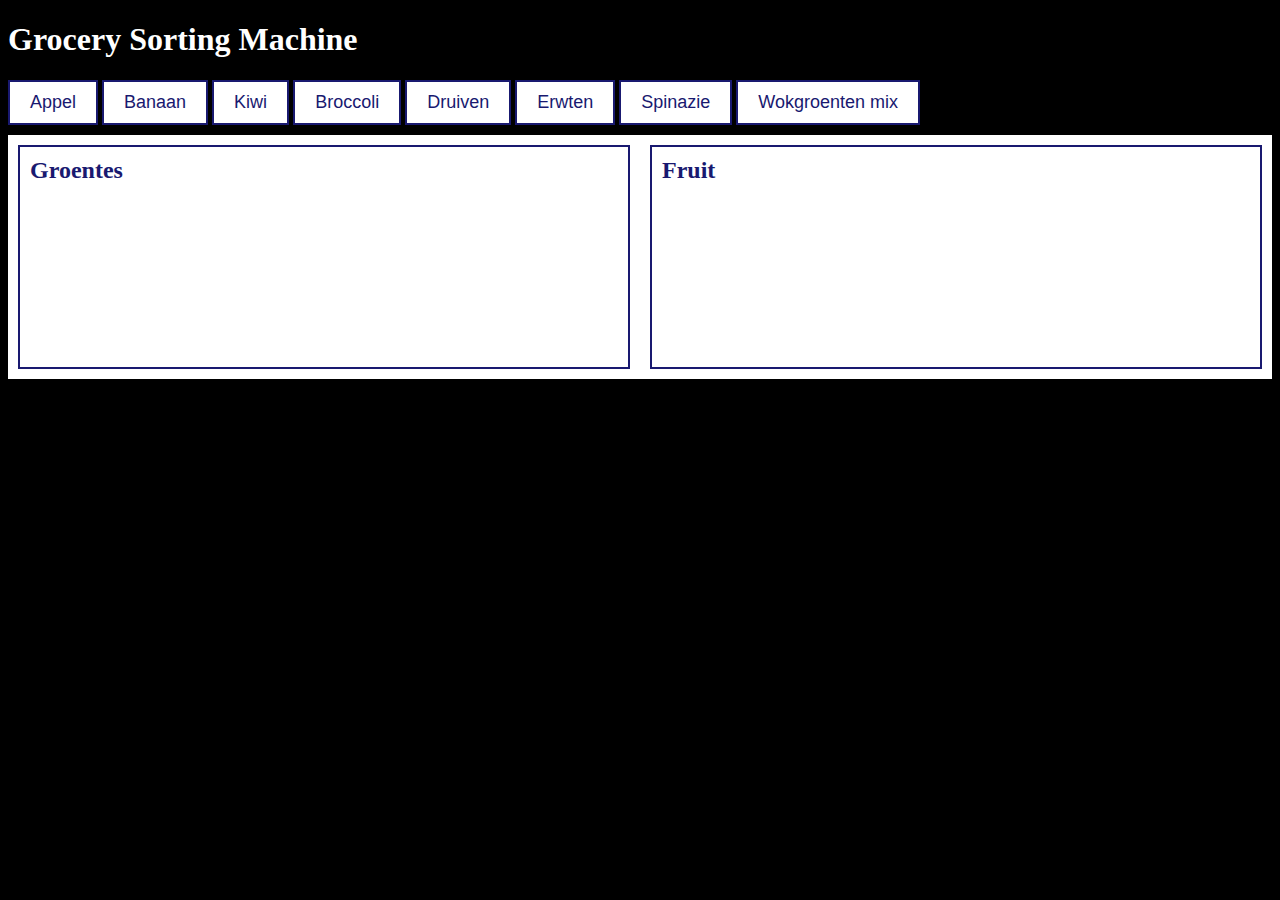
<file: les2-boodschappen/index.html>
<!DOCTYPE html>
<html lang="en">
<head>
    <meta charset="UTF-8">
    <meta http-equiv="X-UA-Compatible" content="IE=edge">
    <meta name="viewport" content="width=device-width, initial-scale=1.0">
    <title>Boodschappen</title>
    <link rel="stylesheet" href="style.css">
</head>
<body>

    <h1>Grocery Sorting Machine</h1>

    <div id="boodschappen">

        <button onclick="zetInFruit('Appel')">Appel</button>
        <button onclick="zetInFruit('Banaan')">Banaan</button>
        <button onclick="zetInFruit('Kiwi')">Kiwi</button>
        <button onclick="zetInGroentes('Broccoli')">Broccoli</button>
        <button onclick="zetInFruit('Druiven')">Druiven</button>
        <button onclick="zetInGroentes('Erwten')">Erwten</button>
        <button onclick="zetInGroentes('Spinazi')">Spinazie</button>
        <button onclick="zetInGroentes('Wokgroenten mix')">Wokgroenten mix</button>

    </div>

    <div id="koelkast">
        <section id="groentes">

            <h2>Groentes</h2>

        </section>
        <section id="fruit">

            <h2>Fruit</h2>

        </section>
    </div>

    <script src="script.js"></script>

</body>
</html>
</file>
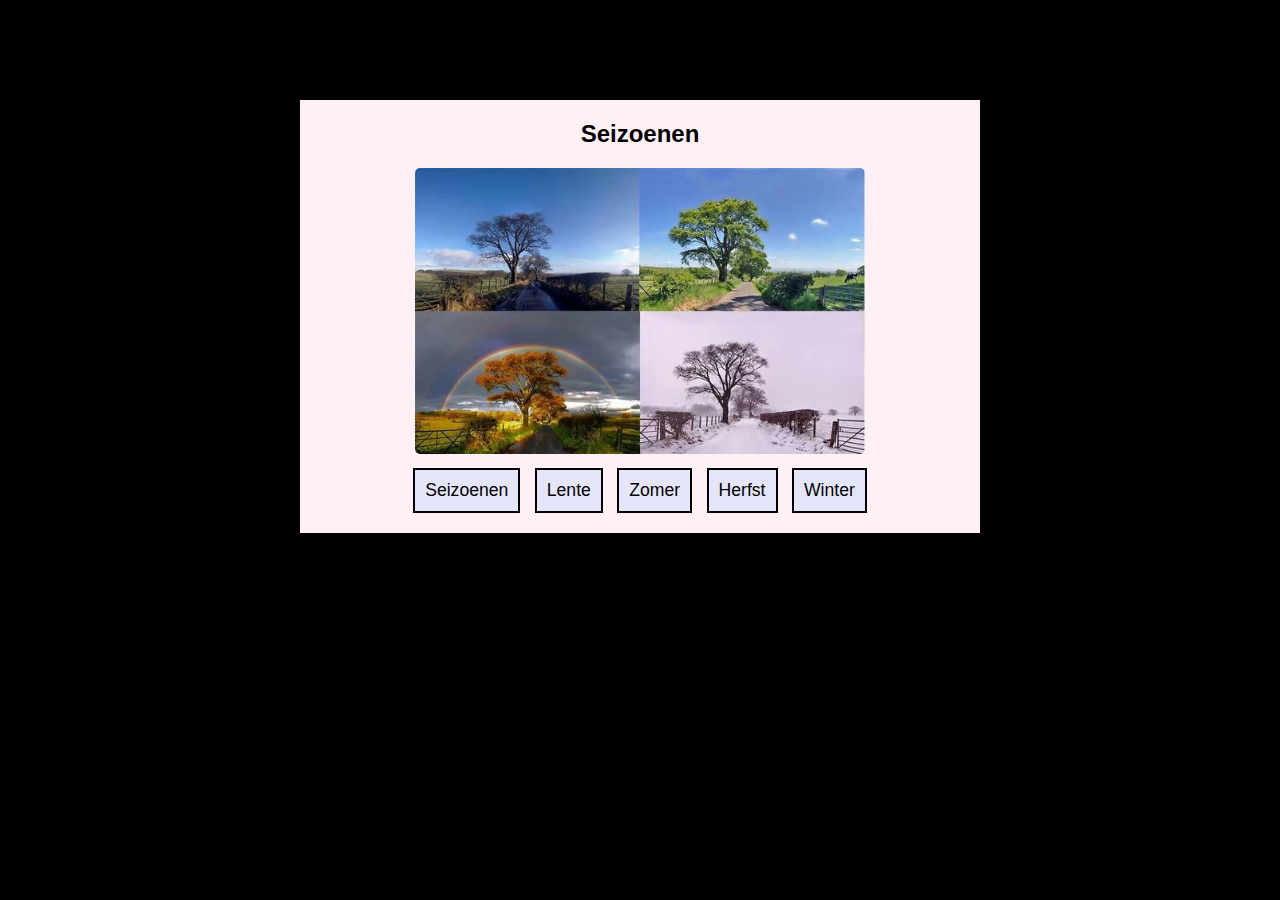
<file: les4-seasons/index.html>
<!DOCTYPE html>
<html lang="en">
<head>
    <meta charset="UTF-8">
    <meta http-equiv="X-UA-Compatible" content="IE=edge">
    <meta name="viewport" content="width=device-width, initial-scale=1.0">
    <title>Document</title>
    <link rel="stylesheet" href="style.css">
</head>
<body>
    
    <div id="container">

        <h2 id="myTitle">Seizoenen</h2>

        <div id="img-wrapper">
            <img id="myImage" src="img/AllSeasons.jpeg" alt="seizoenen">
        </div>

        <nav>
            <button onclick="show(0)">Seizoenen</button>
            <button onclick="show(1)">Lente</button>
            <button onclick="show(2)">Zomer</button>
            <button onclick="show(3)">Herfst</button>
            <button onclick="show(4)">Winter</button>
        </nav>

    </div>


    <script src="script.js"></script>

</body>
</html>
</file>
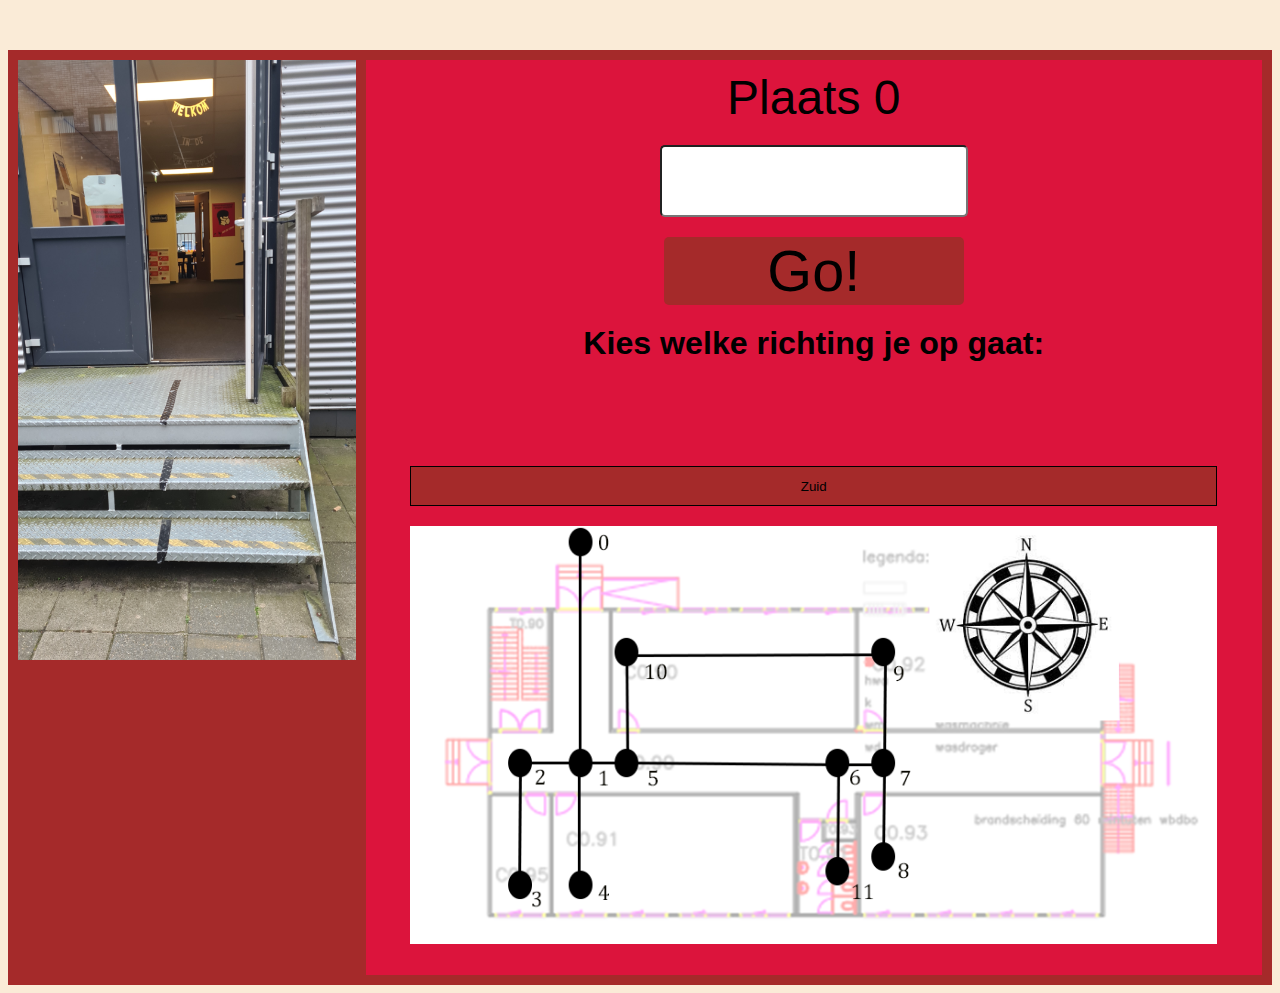
<file: les5-SilverBullet/index.html>
<!DOCTYPE html>
<html lang="en">
<head>
    <meta charset="UTF-8">
    <meta http-equiv="X-UA-Compatible" content="IE=edge">
    <meta name="viewport" content="width=device-width, initial-scale=1.0">
    <title>Document</title>
    <link rel="stylesheet" href="style.css">
</head>
<body onload="updateDirections()">
    
    <div id="container">

        <img id="myImage" src="img/0.jpeg" alt="foto sb">

        <div id="myInteraction">
            
            <div id="myTitle">

                Plaats 0

            </div>

            <input type="text" id="myInput" autocomplete="off">

            <input id="button" type="button" value="Go!" onclick="getInput()">

            <h6>
                Kies welke richting je op gaat:
            </h6>
            <nav>
                <button id="buttonNoord" onclick="goDirection('noord')">Noord</button>
                <button id="buttonOost" onclick="goDirection('oost')">Oost</button>
                <button id="buttonZuid" onclick="goDirection('zuid')">Zuid</button>
                <button id="buttonWest" onclick="goDirection('west')">West</button>
            </nav>
            <img src="img/map_compass.png" alt="Map" class="map">

        </div>

    </div>

    <script src="script.js"></script>

</body>
</html>
</file>
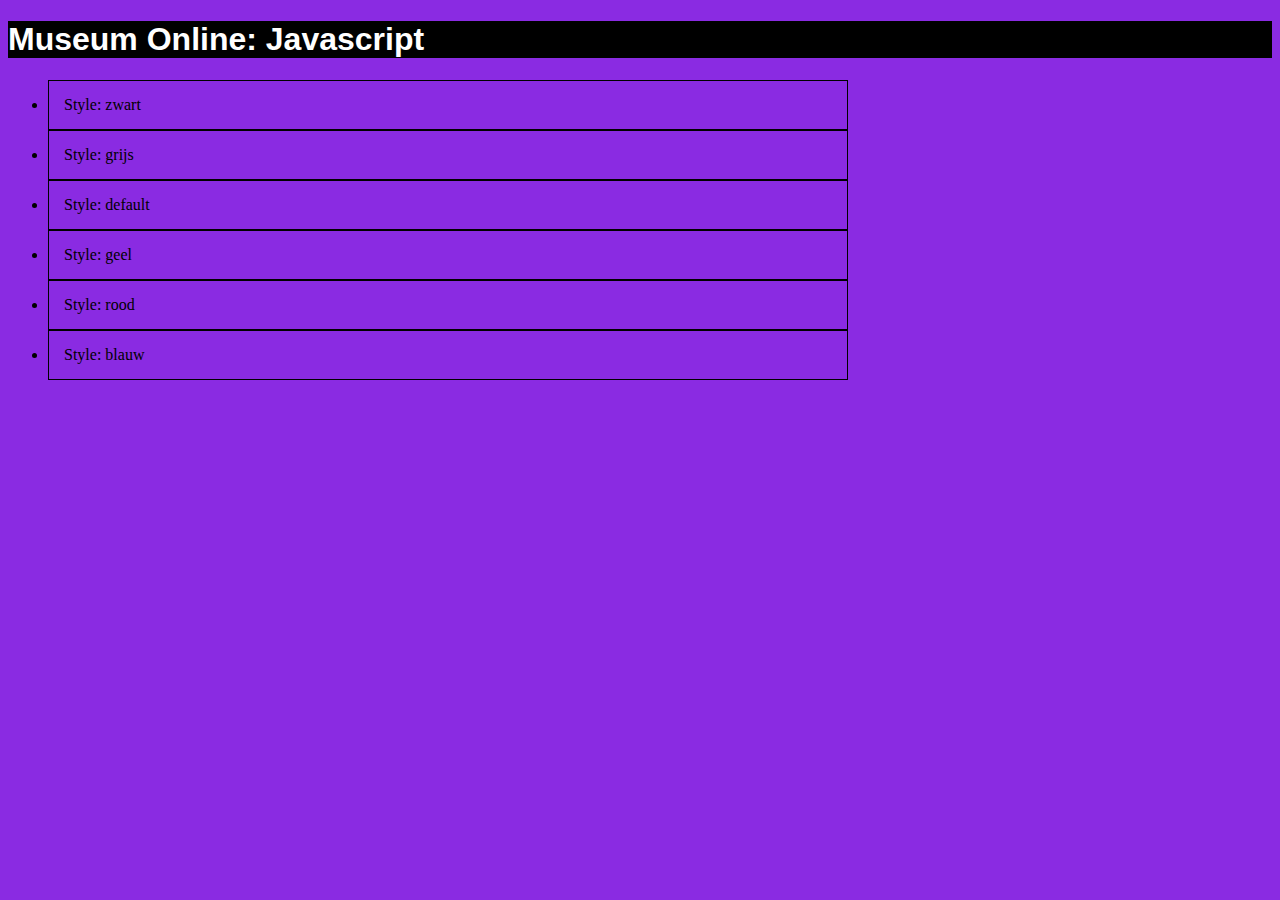
<file: MuseumOnline/index.html>
<!DOCTYPE html>
<html lang="en">
<head>
    <meta charset="UTF-8">
    <meta http-equiv="X-UA-Compatible" content="IE=edge">
    <meta name="viewport" content="width=device-width, initial-scale=1.0">
    <link rel="stylesheet" href="style.css">
    <title>F1M2-JS</title>
</head>
<body>
    <h1 id="kopje">Museum Online: Javascript</h1>

    <ul>
        <li id="mkBlack">Style: zwart</li>
        <li id="mkGrey">Style: grijs</li>
        <li id="mkDefault">Style: default</li>
        <li id="mkYellow">Style: geel</li>
        <li id="mkRed">Style: rood</li>
        <li id="mkBlue">Style: blauw</li>
    </ul>

    <script>
        
        const kopje = document.getElementById("kopje");

        const mkBlack = document.getElementById("mkBlack");
        const mkGrey = document.getElementById("mkGrey");
        const mkDefault = document.getElementById("mkDefault");
        const mkYellow = document.getElementById("mkYellow");
        const mkRed = document.getElementById("mkRed");
        const mkBlue = document.getElementById("mkBlue");

        mkBlack.addEventListener("click", makeBlack);
        mkGrey.addEventListener("click", makeGrey);
        mkDefault.addEventListener("click", makeDefault);
        mkYellow.addEventListener("click", makeYellow);
        mkRed.addEventListener("click", makeRed);
        mkBlue.addEventListener("click", makeBlue);

        function makeBlack() {
            document.body.style.backgroundColor = "black";
            document.body.style.color = "blue";
            kopje.style.backgroundColor = "blue";
            kopje.style.color = "black";
        }

        function makeGrey() {
            document.body.style.backgroundColor = "grey";
            document.body.style.color = "green";
            kopje.style.backgroundColor = "green";
            kopje.style.color = "grey";
        }

        function makeDefault() {
            document.body.style.backgroundColor = "blueviolet";
            document.body.style.color = "black";
            kopje.style.backgroundColor = "black";
            kopje.style.color = "white";
        }

        function makeYellow() {
            document.body.style.backgroundColor = "yellow";
            document.body.style.color = "black";
            kopje.style.backgroundColor = "black";
            kopje.style.color = "yellow";
        }

        function makeRed() {
            document.body.style.backgroundColor = "red";
            document.body.style.color = "pink";
            kopje.style.backgroundColor = "pink";
            kopje.style.color = "red";
        }

        function makeBlue() {
            document.body.style.backgroundColor = "blue";
            document.body.style.color = "black";
            kopje.style.backgroundColor = "black";
            kopje.style.color = "blue";
        }

    </script>
</body>
</html>
</file>
<file: les2-boodschappen/style.css>
body {
    background-color: black;
    color: white;

}

#boodschappen {
    margin-bottom: 10px;
}

#koelkast {
    background-color: white;
    display: grid;
    grid-template-columns: 1fr 1fr;
    gap: 20px;
    padding: 10px;
    color: midnightblue;
}

section {
    border: 2px solid midnightblue;
    padding: 10px;
    min-height: 200px;
}

h2 {
    margin: 0 0 10px 0;
}

button {
    padding: 10px 20px;
    background-color: white;
    color: midnightblue;
    font-size: 18px;
    border: 2px solid midnightblue;
}
button:hover {
    background-color: black;
}

.item {
    color: midnightblue;
    background-color: white;
    margin: 0;
}
</file>
<file: les4-seasons/style.css>
body { 
    background: black;
    font-family: 'Segoe UI', Tahoma, Geneva, Verdana, sans-serif;
}

#container {
    background-color: lavenderblush;
    width: 50vw;
    margin: 100px auto auto auto;
    padding: 20px;
}

h2 {
    text-align: center;
    margin-top: 0;
}

#img-wrapper {
    margin: auto;
    width: fit-content;
    height: fit-content;
}

img {
    border-radius: 5px;
    width: 450px;
}

nav {
    margin: auto;
    width: fit-content;
    height: fit-content;
}

button {
    background-color:lavender;
    border: 2px solid black;
    font-size: 110%;
    padding: 10px;
    margin: 10px 5px 0px 5px;
}
</file>
<file: les5-SilverBullet/style.css>
body {
    background-color: antiquewhite;
    font-family: 'Segoe UI', Tahoma, Geneva, Verdana, sans-serif;
}

#container {
    background-color: brown;
    height: auto;
    margin: 50px auto auto auto;
    padding: 10px;

    display: grid;
    grid-template-columns: 337.5px auto;

    text-align: center;
    font-size: xxx-large;
}

#myInteraction {
    background-color: crimson;
    padding-top: 10px;
    margin-left: 10px;

}

img {
    height: 600px;
    width: auto;
}
.map {
    max-width: 90%;
    height: auto;
    margin-bottom: 20px;
}

input {
    width: 300px;
    border-radius: 5px;
    font-size: larger;

    display: block;
    margin: 0 auto;

    
    margin-top: 20px;
}

#button {
    background-color: brown;
    border: none;
    border-radius: 5px;
    margin-top: 20px;
}

#button:hover {
    background-color: burlywood;
}

h6 {
    margin: 20px 0 20px 0;
}

nav {
    display: grid;
    grid-template-areas: 
    'north north'
    'west east'
    'south south';
    row-gap: 2px;
    column-gap: 2px;
    max-width: 90%;
    margin: 0 auto;
    margin-bottom: 20px;
}
nav > button {
    height: 40px;
    background-color: brown;
    border: 1px solid black;
}
nav > button:hover {
    background-color: burlywood;
}
#buttonNoord {
    grid-area: north;
}
#buttonOost {
    grid-area: east;
}
#buttonZuid {
    grid-area: south;
}
#buttonWest {
    grid-area: west;
}
</file>
<file: MuseumOnline/style.css>
body {
    background-color: blueviolet;
}

#kopje {
    background-color: black;
    color: white;
    font-family: 'Trebuchet MS', 'Lucida Sans Unicode', 'Lucida Grande', 'Lucida Sans', Arial, sans-serif;
}

li {
    padding: 15px;
    border: 1px solid black;
    width: 60vw;
}
</file>
